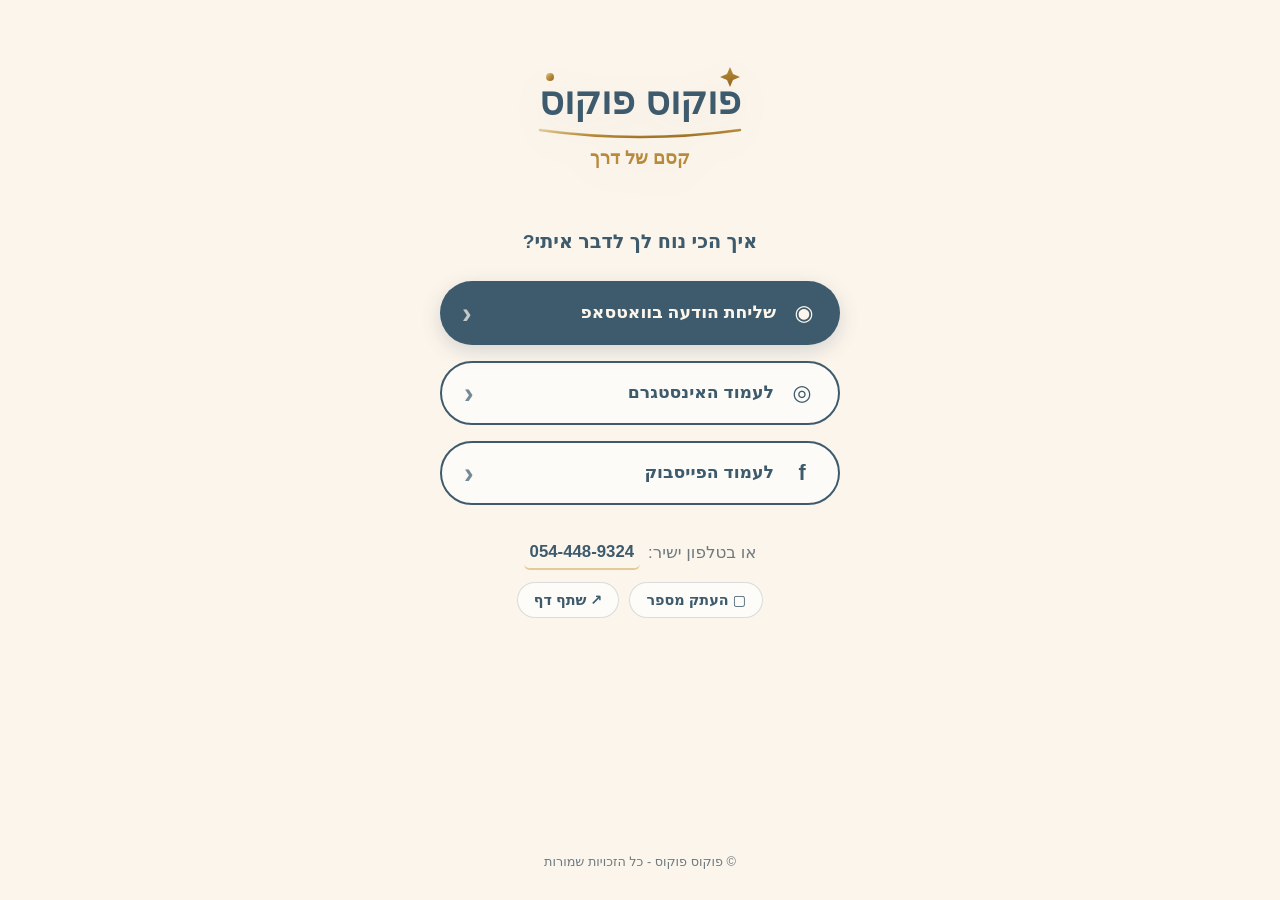
<file: focus-pocus-site/index.html>
<!doctype html>
<html lang="he" dir="rtl">
<head>
  <meta charset="utf-8">
  <meta name="viewport" content="width=device-width, initial-scale=1, viewport-fit=cover">
  <meta name="description" content="פוקוס פוקוס, קסם של דרך. צרו קשר בוואטסאפ, באינסטגרם או בפייסבוק.">
  <meta name="robots" content="noindex, nofollow, noarchive">
  <meta name="referrer" content="strict-origin-when-cross-origin">
  <meta name="color-scheme" content="light">
  <title>פוקוס פוקוס - קסם של דרך</title>
  <link rel="stylesheet" href="styles.css">
  <script src="script.js" defer></script>
</head>
<body>
  <main class="page">
    <header class="header">
      <div class="logo" aria-label="פוקוס פוקוס, קסם של דרך">
        <svg viewBox="0 0 320 180" role="img" aria-label="פוקוס פוקוס — קסם של דרך">
          <defs><linearGradient id="gold" x1="0" y1="0" x2="1" y2="1"><stop offset="0" stop-color="#E3CB97"/><stop offset=".5" stop-color="#B88A3B"/><stop offset="1" stop-color="#8F631B"/></linearGradient></defs>
          <circle cx="70" cy="45" r="4" fill="url(#gold)"/><path d="M70 34v22M59 45h22M250 35l3 7 7 3-7 3-3 7-3-7-7-3 7-3z" fill="url(#gold)"/>
          <text x="160" y="82" font-family="Arial, sans-serif" font-weight="700" font-size="38" fill="#3D5B6D" text-anchor="middle">פוקוס פוקוס</text>
          <path d="M60 98 Q160 112 260 98" fill="none" stroke="url(#gold)" stroke-width="2.5" stroke-linecap="round"/>
          <text x="160" y="132" font-family="Arial, sans-serif" font-weight="600" font-size="18" fill="#B88A3B" text-anchor="middle">קסם של דרך</text>
        </svg>
      </div>
      <h1>איך הכי נוח לך לדבר איתי?</h1>
    </header>
    <ul class="links">
      <li><a class="btn primary" href="https://wa.me/972544489324" target="_blank" rel="noopener noreferrer"><span class="symbol" aria-hidden="true">◉</span><span>שליחת הודעה בוואטסאפ</span><span class="arrow" aria-hidden="true">‹</span></a></li>
      <li><a class="btn outline" href="https://www.instagram.com/focus_pocus.e" target="_blank" rel="noopener noreferrer"><span class="symbol" aria-hidden="true">◎</span><span>לעמוד האינסטגרם</span><span class="arrow" aria-hidden="true">‹</span></a></li>
      <li><a class="btn outline" href="https://www.facebook.com/share/1DYktJ5Nni/" target="_blank" rel="noopener noreferrer"><span class="symbol" aria-hidden="true">f</span><span>לעמוד הפייסבוק</span><span class="arrow" aria-hidden="true">‹</span></a></li>
    </ul>
    <section class="phone-section">
      <p class="phone">או בטלפון ישיר: <a href="tel:0544489324">054-448-9324</a></p>
      <div class="actions">
        <button class="mini-btn" id="copy-phone" type="button">▢ העתק מספר</button>
        <button class="mini-btn" id="share-page" type="button">↗ שתף דף</button>
      </div>
    </section>
    <footer>© פוקוס פוקוס - כל הזכויות שמורות</footer>
    <div class="toast" id="toast" role="status" aria-live="polite"></div>
  </main>
</body>
</html>
</file>
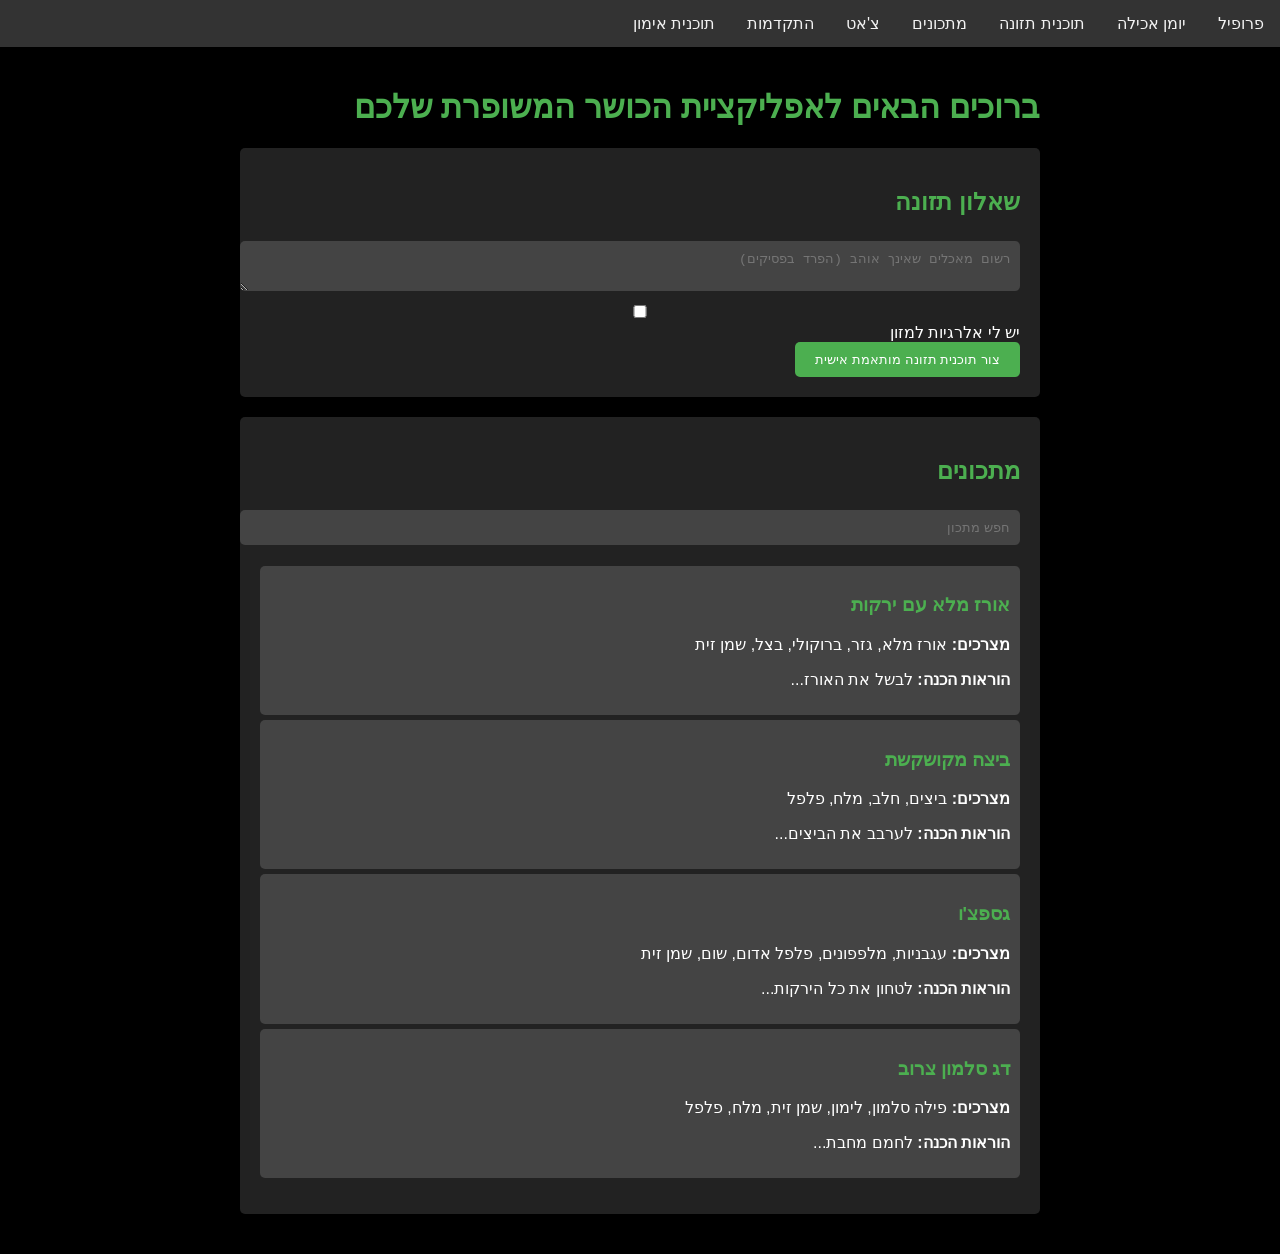
<file: fitness-app-prototype (3).html>
<!DOCTYPE html>
<html lang="he" dir="rtl">
<head>
    <meta charset="UTF-8">
    <meta name="viewport" content="width=device-width, initial-scale=1.0">
    <title>אפליקציית כושר משופרת</title>
    <style>
        body {
            font-family: Arial, sans-serif;
            margin: 0;
            padding: 0;
            background-color: #000;
            color: #fff;
        }
        .container {
            max-width: 800px;
            margin: 0 auto;
            padding: 20px;
        }
        h1, h2, h3 {
            color: #4CAF50;
        }
        .nav {
            background-color: #333;
            overflow: hidden;
        }
        .nav a {
            float: right;
            color: #f2f2f2;
            text-align: center;
            padding: 14px 16px;
            text-decoration: none;
        }
        .nav a:hover {
            background-color: #ddd;
            color: black;
        }
        .section {
            background-color: #222;
            padding: 20px;
            margin-bottom: 20px;
            border-radius: 5px;
        }
        input, select, textarea {
            width: 100%;
            padding: 10px;
            margin: 5px 0;
            border-radius: 5px;
            border: none;
            background-color: #444;
            color: #fff;
        }
        button {
            background-color: #4CAF50;
            color: white;
            padding: 10px 20px;
            border: none;
            border-radius: 5px;
            cursor: pointer;
        }
        button:hover {
            background-color: #45a049;
        }
        #foodList, #recipeList {
            list-style-type: none;
            padding: 0;
        }
        #foodList li, #recipeList li {
            background-color: #444;
            margin: 5px 0;
            padding: 10px;
            border-radius: 5px;
        }
        #allergyDetails {
            display: none;
            margin-top: 10px;
        }
    </style>
</head>
<body>
    <div class="nav">
        <a href="#profile">פרופיל</a>
        <a href="#food-diary">יומן אכילה</a>
        <a href="#nutrition-plan">תוכנית תזונה</a>
        <a href="#recipes">מתכונים</a>
        <a href="#chat">צ'אט</a>
        <a href="#progress">התקדמות</a>
        <a href="#workout">תוכנית אימון</a>
    </div>

    <div class="container">
        <h1>ברוכים הבאים לאפליקציית הכושר המשופרת שלכם</h1>
        
        <!-- שאר החלקים נשארים כפי שהיו -->

        <div id="nutrition-plan" class="section">
            <h2>שאלון תזונה</h2>
            <textarea id="dislikedFoods" placeholder="רשום מאכלים שאינך אוהב (הפרד בפסיקים)"></textarea>
            <div>
                <label>
                    <input type="checkbox" id="hasAllergies" onchange="toggleAllergyDetails()"> יש לי אלרגיות למזון
                </label>
            </div>
            <div id="allergyDetails">
                <textarea id="allergyList" placeholder="פרט את האלרגיות שלך"></textarea>
            </div>
            <button onclick="generateNutritionPlan()">צור תוכנית תזונה מותאמת אישית</button>
            <div id="nutritionPlanResult"></div>
        </div>

        <div id="recipes" class="section">
            <h2>מתכונים</h2>
            <input type="text" id="recipeSearch" placeholder="חפש מתכון" oninput="filterRecipes()">
            <ul id="recipeList"></ul>
        </div>
    </div>

    <script>
        // הקוד הקיים נשאר כפי שהוא

        function toggleAllergyDetails() {
            const allergyDetails = document.getElementById('allergyDetails');
            allergyDetails.style.display = document.getElementById('hasAllergies').checked ? 'block' : 'none';
        }

        function generateNutritionPlan() {
            const dislikedFoods = document.getElementById('dislikedFoods').value;
            const hasAllergies = document.getElementById('hasAllergies').checked;
            const allergies = hasAllergies ? document.getElementById('allergyList').value : 'אין אלרגיות';

            // כאן תהיה הלוגיקה ליצירת תוכנית תזונה מותאמת אישית
            // לצורך הדוגמה, נציג רק את המידע שהוזן
            const planResult = `
                <h3>תוכנית תזונה מותאמת אישית</h3>
                <p><strong>מאכלים שאינך אוהב:</strong> ${dislikedFoods || 'לא צוין'}</p>
                <p><strong>אלרגיות:</strong> ${allergies}</p>
                <p>תוכנית התזונה תיווצר בהתאם להעדפות ולאלרגיות שציינת.</p>
            `;
            document.getElementById('nutritionPlanResult').innerHTML = planResult;
        }

        // מערך של מתכונים לדוגמה
        const recipes = [
            { name: 'אורז מלא עם ירקות', ingredients: 'אורז מלא, גזר, ברוקולי, בצל, שמן זית', instructions: 'לבשל את האורז...' },
            { name: 'ביצה מקושקשת', ingredients: 'ביצים, חלב, מלח, פלפל', instructions: 'לערבב את הביצים...' },
            { name: 'גספצ\'ו', ingredients: 'עגבניות, מלפפונים, פלפל אדום, שום, שמן זית', instructions: 'לטחון את כל הירקות...' },
            { name: 'דג סלמון צרוב', ingredients: 'פילה סלמון, לימון, שמן זית, מלח, פלפל', instructions: 'לחמם מחבת...' }
        ];

        function displayRecipes() {
            const recipeList = document.getElementById('recipeList');
            recipeList.innerHTML = '';
            recipes.forEach(recipe => {
                const li = document.createElement('li');
                li.innerHTML = `
                    <h3>${recipe.name}</h3>
                    <p><strong>מצרכים:</strong> ${recipe.ingredients}</p>
                    <p><strong>הוראות הכנה:</strong> ${recipe.instructions}</p>
                `;
                recipeList.appendChild(li);
            });
        }

        function filterRecipes() {
            const searchTerm = document.getElementById('recipeSearch').value.toLowerCase();
            const recipeList = document.getElementById('recipeList');
            recipeList.innerHTML = '';
            recipes.forEach(recipe => {
                if (recipe.name.toLowerCase().includes(searchTerm)) {
                    const li = document.createElement('li');
                    li.innerHTML = `
                        <h3>${recipe.name}</h3>
                        <p><strong>מצרכים:</strong> ${recipe.ingredients}</p>
                        <p><strong>הוראות הכנה:</strong> ${recipe.instructions}</p>
                    `;
                    recipeList.appendChild(li);
                }
            });
        }

        // הצג את כל המתכונים בטעינת העמוד
        window.onload = displayRecipes;
    </script>
</body>
</html>
</file>
<file: focus-pocus-site/styles.css>
:root{color-scheme:light;--paper:#FCF5EB;--ink:#3D5B6D;--deep:#2E4757;--gold:#B88A3B;--gold-soft:#E3CB97;--muted:#6E7A80;--white:#fff}*{box-sizing:border-box}html,body{margin:0;min-height:100%;padding:0}body{background:var(--paper);color:var(--ink);font:17px/1.6 "Arial Hebrew",Arial,system-ui,sans-serif;display:flex;justify-content:center;min-height:100svh}.page{width:100%;max-width:440px;min-height:100svh;margin:0 auto;padding:32px max(20px,env(safe-area-inset-right,0px)) 28px max(20px,env(safe-area-inset-left,0px));display:flex;flex-direction:column;align-items:center;gap:24px}.header{text-align:center;width:100%;display:flex;flex-direction:column;align-items:center}.logo{width:100%;max-width:320px;margin-bottom:8px;filter:drop-shadow(0 8px 16px #3d5b6d14)}.logo svg{width:100%;height:auto;display:block}.header h1{margin:8px 0 0;font-size:1.2rem;line-height:1.5;font-weight:600;text-wrap:balance}.links{list-style:none;width:100%;margin:0;padding:0;display:flex;flex-direction:column;gap:16px}.btn{display:flex;align-items:center;gap:14px;min-height:64px;padding:0 22px;border-radius:999px;font-size:1.08rem;font-weight:600;text-decoration:none;transition:transform .18s ease,background .18s ease,box-shadow .18s ease;touch-action:manipulation}.btn span:nth-child(2){flex:1;text-align:right}.btn:hover{transform:translateY(-2px)}.btn:active{transform:scale(.98)}.btn:focus-visible,.mini-btn:focus-visible{outline:3px solid var(--gold);outline-offset:3px}.primary{background:var(--ink);color:var(--paper);box-shadow:0 6px 20px #3d5b6d33}.primary:hover{background:var(--deep)}.outline{background:#ffffff99;color:var(--ink);border:2px solid var(--ink)}.outline:hover{background:#fff}.symbol{font-size:1.35rem;min-width:28px;text-align:center}.arrow{font-size:1.8rem;opacity:.7}.phone-section{margin-top:8px;width:100%;display:flex;flex-direction:column;align-items:center;gap:12px}.phone{margin:0;text-align:center;color:var(--muted);font-size:1.05rem;display:flex;align-items:center;justify-content:center;gap:8px;flex-wrap:wrap}.phone a{color:var(--ink);font-weight:700;text-decoration:none;border-bottom:2px solid var(--gold-soft);direction:ltr;unicode-bidi:isolate;padding:2px 6px;border-radius:6px}.actions{display:flex;gap:10px;width:100%;justify-content:center}.mini-btn{background:#ffffffb3;border:1px solid #3d5b6d33;color:var(--ink);border-radius:999px;padding:9px 16px;font:600 .9rem "Arial Hebrew",Arial,system-ui,sans-serif;cursor:pointer}.mini-btn:hover{background:#fff;border-color:var(--gold);color:var(--gold)}footer{margin-top:auto;padding-top:16px;font-size:.8rem;color:var(--muted);text-align:center}.toast{position:fixed;bottom:20px;left:50%;transform:translate(-50%,20px);background:var(--deep);color:#fff;padding:10px 20px;border-radius:999px;opacity:0;pointer-events:none;transition:opacity .2s,transform .2s;z-index:5;max-width:calc(100vw - 32px);text-align:center}.toast.show{opacity:1;transform:translate(-50%,0)}@media(prefers-reduced-motion:reduce){*,*::before,*::after{scroll-behavior:auto!important;transition:none!important}}
</file>
